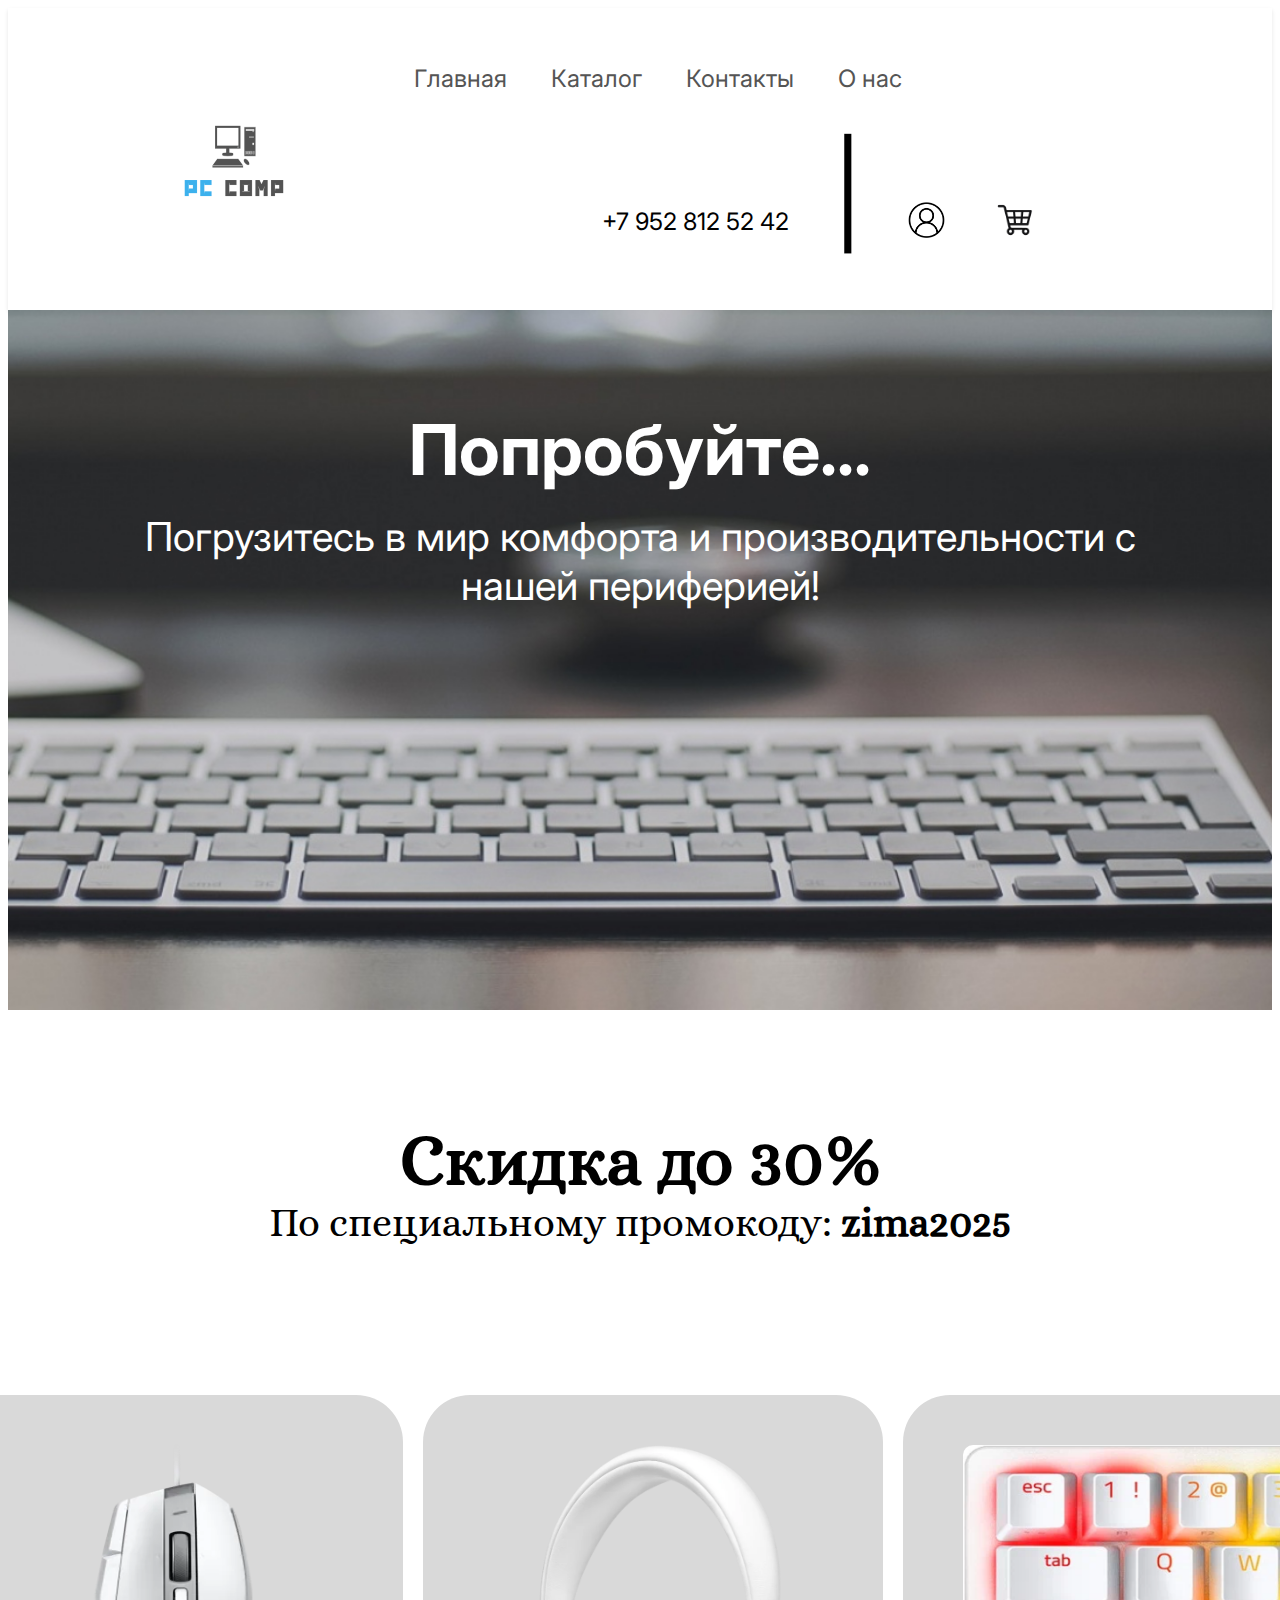
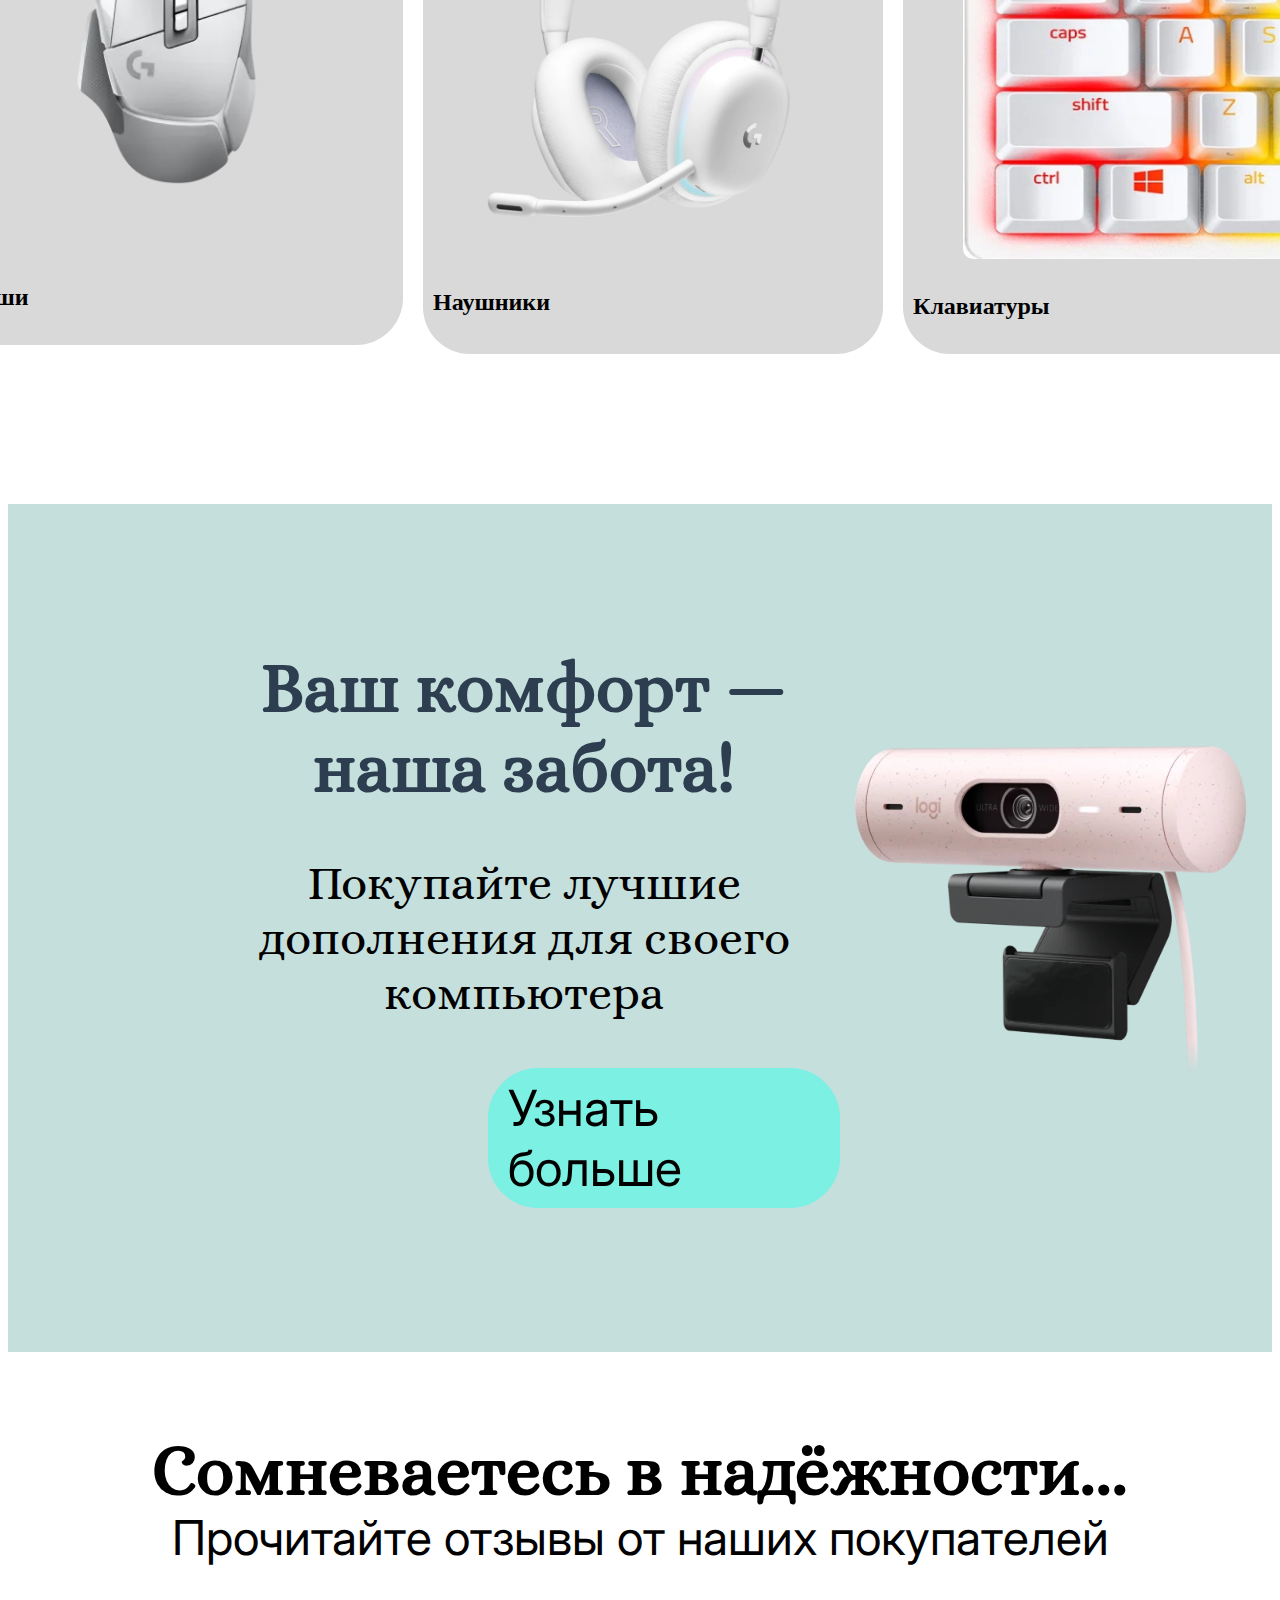
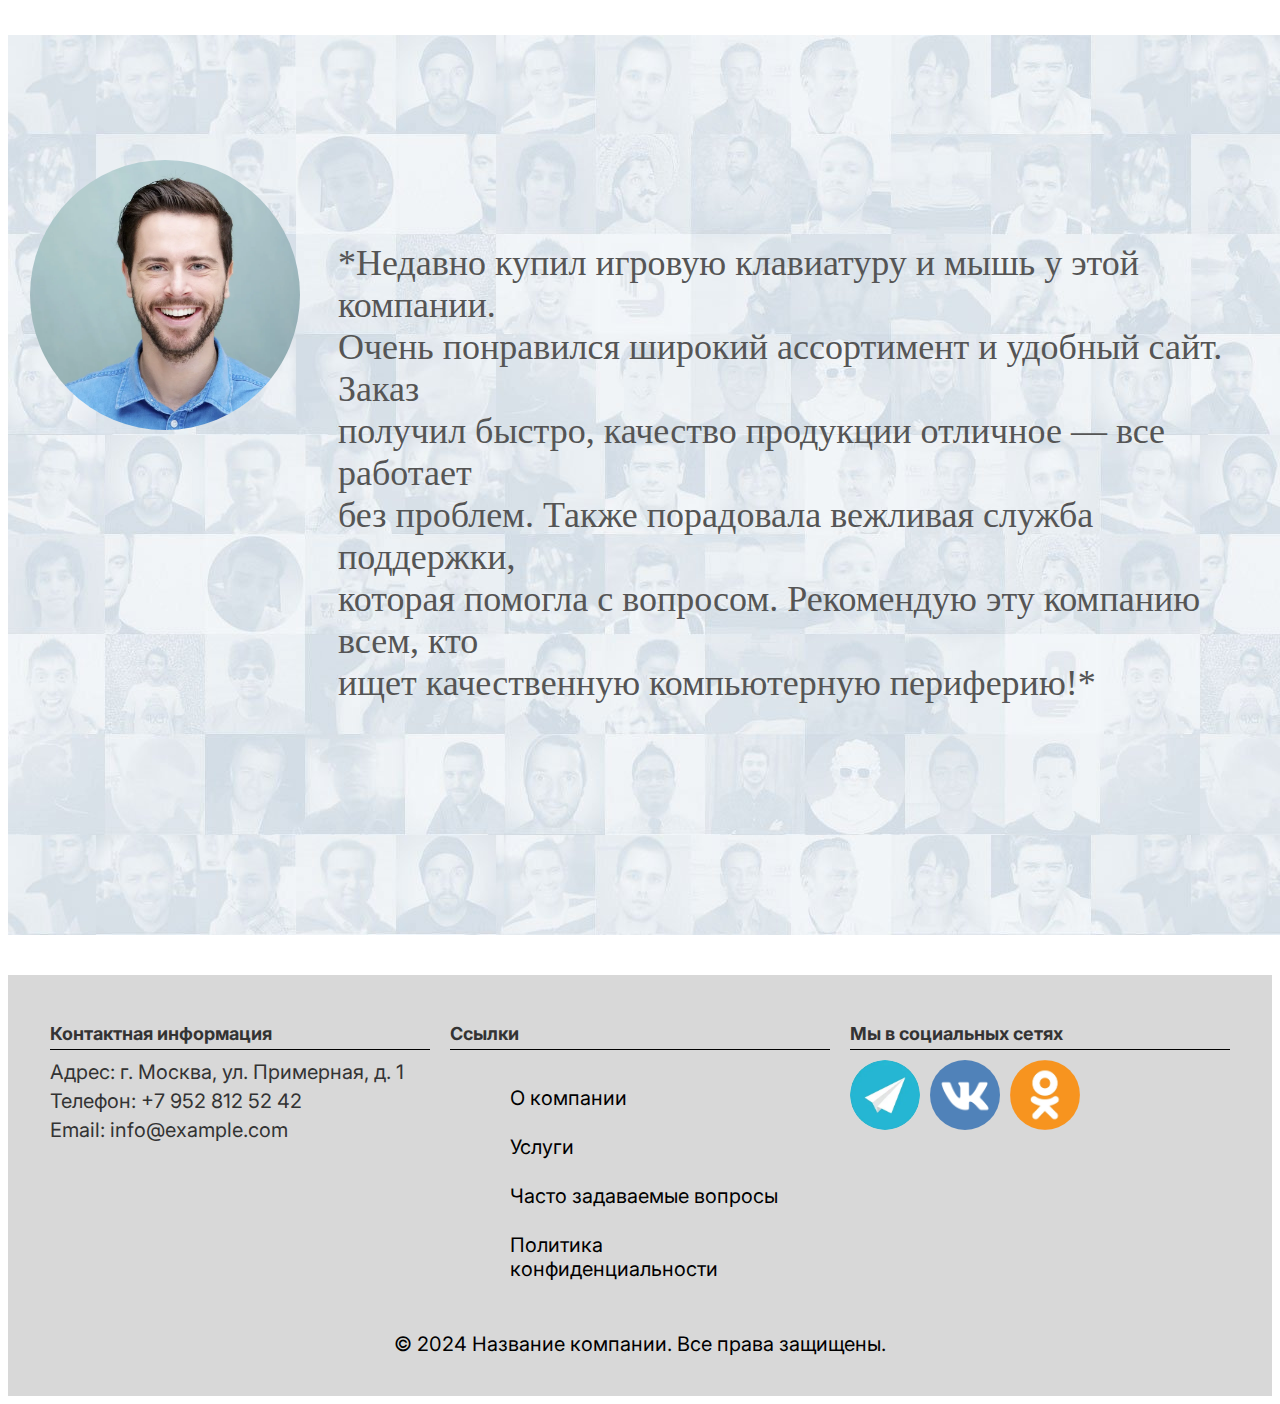
<file: index.html>
<!DOCTYPE html>
<html lang="ru">
  <link rel="stylesheet" href="style.css">
  <link rel="preconnect" href="https://fonts.googleapis.com">
<link rel="preconnect" href="https://fonts.gstatic.com" crossorigin>
<link href="https://fonts.googleapis.com/css2?family=Alice&display=swap" rel="stylesheet">
<link rel="preconnect" href="https://fonts.googleapis.com">
<link rel="preconnect" href="https://fonts.gstatic.com" crossorigin>
<link href="https://fonts.googleapis.com/css2?family=Alice&family=Inter:ital,opsz,wght@0,14..32,100..900;1,14..32,100..900&display=swap" rel="stylesheet">
<head>
    <meta charset="UTF-8">
    <meta name="viewport" content="width=device-width, initial-scale=1.0">
    <title>Главная</title>
  
</head>
<body>
    <header>
        <nav class="nav">
            <img src="figma/logo.png" alt="лого" width="200px">
            <ul class="nav__list">
                <li class="nav__item"><a class="nav__link" href="index.html">Главная</a></li>
                <li class="nav__item dropdown"><a class="nav__link" href="#">Каталог</a>
                    <ul class="dropdown__list">
                        <li class="dropdown__item"><a class="dropdown__link" href="catalog.html">Мышки</a></li>
                        <li class="dropdown__item"><a class="dropdown__link" href="#">Наушники</a></li>
                        <li class="dropdown__item"><a class="dropdown__link" href="#">Клавиатуры</a></li>
                        <li class="dropdown__item"><a class="dropdown__link" href="#">Веб-камеры</a></li>
                    </ul>
                </li>
                <li class="nav__item"><a class="nav__link" href="#">Контакты</a></li>
                <li class="nav__item"><a class="nav__link" href="#">О нас</a></li>
                <li class="nav__item number">+7 952 812 52 42</li>
                <li class="nav__item stick">|</li>
                <li class="nav__item"><img class="nav__img" src="figma/Аккаунт.png" alt="аккаунт" width="40px"></li>
                <li class="nav__item"><img class="nav__img1" src="figma/корзина2.png" alt="Корзина" width="50px"></li>
            </ul>
        </nav>
    </header>

        <main>
    <section class="hero">
        <h1>Попробуйте...</h1>
        <p class="hero__text">Погрузитесь в мир комфорта и производительности с <br> нашей периферией!</p>
    </section>

    <section class="promo-container">  
        <h1 class="promo-container__title">Скидка до 30%</h1>  
        <p class="promo-container__text">По специальному промокоду: <span class="promo-code">zima2025</span></p> 
    </section> 
    
        <section class="product-container">  

        <a href="card.html">
            <article class="product-card">  
                <img src="figma/Главная мышка.webp" alt="Мышь"  class="product-card__image1">  
                <p class="product-card__name">Мыши</p> 
            </article>  
        </a> 

            <article class="product-card">  
                <img src="figma/уши.webp" alt="Наушники"  class="product-card__image2">  
                <p class="product-card__name">Наушники</p>  
            </article>  

            <article class="product-card">  
                <img src="figma/Главная клава.png" alt="Клавиатуры" class="product-card__image3">  
                <p class="product-card__name">Клавиатуры</p>  
            </article> 

        </section>  
</section>

        <section class="comfort">
            <article class="comfort__content">
                <h1 class="comfort__title">Ваш комфорт — наша забота!</h1>
                <p class="comfort__description">
                    Покупайте лучшие дополнения для своего компьютера
                </p>
                <a href="#" class="comfort__button">Узнать больше</a>
            </article>  
            
            <div class="comfort__image">
                <img class="comfort__img1" src="figma/ФОН.png" alt="фон" width="100px">
                <img src="figma/вебка.webp" alt="Розовая веб-камера" class="comfort__img">
            </div>
        </section>


        <section class="feedback">  
    <h2 class="feedback__title">Сомневаетесь в надёжности...</h2>  
    <p class="feedback__subtitle">Прочитайте отзывы от наших покупателей</p>  
</section>  
  
<section class="reviews">
    <img class="reviews__background" src="figma/фон отзывы.jpg" alt="Фон">

    <article class="reviews__content">
            <img src="figma/Человек.webp" alt="Аватар" class="reviews__image">
            <p class="reviews__description">
                *Недавно купил игровую клавиатуру и мышь у этой компании. <br>
                 Очень понравился широкий ассортимент и удобный сайт. Заказ <br>
                 получил быстро, качество продукции отличное — все работает <br>
                 без проблем. Также порадовала вежливая служба поддержки, <br>
                 которая помогла с вопросом. Рекомендую эту компанию всем, кто <br>
                 ищет качественную компьютерную периферию!*
            </p>
    </article>
</section>
</main>

<footer class="footer">
    <section class="footer__container">
        <!-- Контактная информация -->
        <section class="footer__section footer__contacts">
            <h3 class="footer__title">Контактная информация</h3>
            <p class="footer__text">Адрес: г. Москва, ул. Примерная, д. 1</p>
            <p class="footer__text">Телефон: +7 952 812 52 42</p>
            <p class="footer__text">Email: info@example.com</p>
        </section>
        <!-- Ссылки -->
        <section class="footer__section footer__links">
            <h3 class="footer__title">Ссылки</h3>
            <ul class="footer__list">
                <li class="footer__item"><a href="#" class="footer__link">О компании</a></li> <br>
                <li class="footer__item"><a href="#" class="footer__link">Услуги</a></li> <br>
                <li class="footer__item"><a href="#" class="footer__link">Часто задаваемые вопросы</a></li> <br>
                <li class="footer__item"><a href="#" class="footer__link">Политика конфиденциальности</a></li> <br>
            </ul>
        </section>
        <!-- Социальные сети -->
        <section class="footer__section footer__social">
            <h3 class="footer__title">Мы в социальных сетях</h3>
            <div class="footer__icons">
                <a href="https://t.me/telegram" class="footer__icon">
                    <img src="figma/тг.webp" alt="Telegram">
                </a>
                <a href="https://vk.com" class="footer__icon">
                    <img src="figma/вк.png" alt="VK">
                </a>
                <a href="https://ok.ru/" class="footer__icon">
                    <img src="figma/одноклассники.webp" alt="Одноклассники">
                </a>
            </div>
        </section>
    </section>
    <!-- Копирайт -->
    <p class="footer__copyright">
        &copy; 2024 Название компании. Все права защищены.
    </p>
</footer>

       
</body>
</html>
</file>
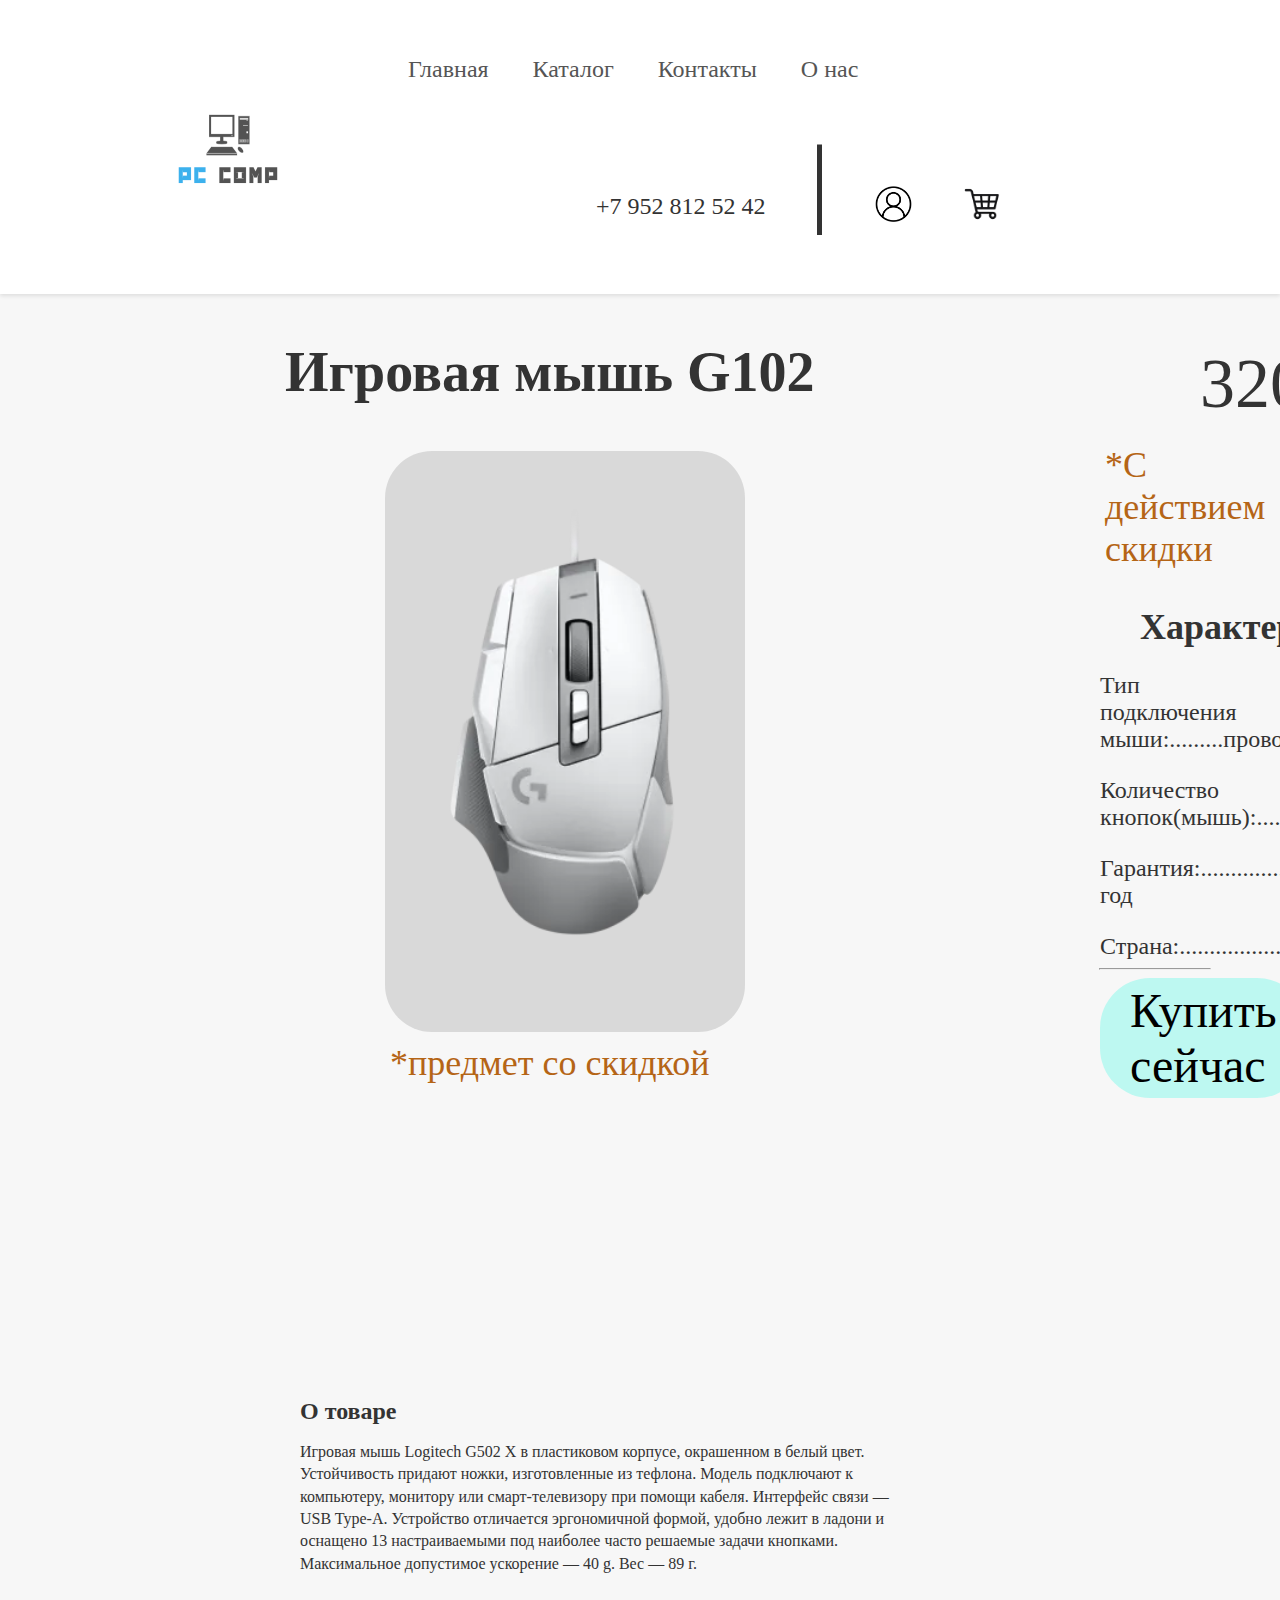
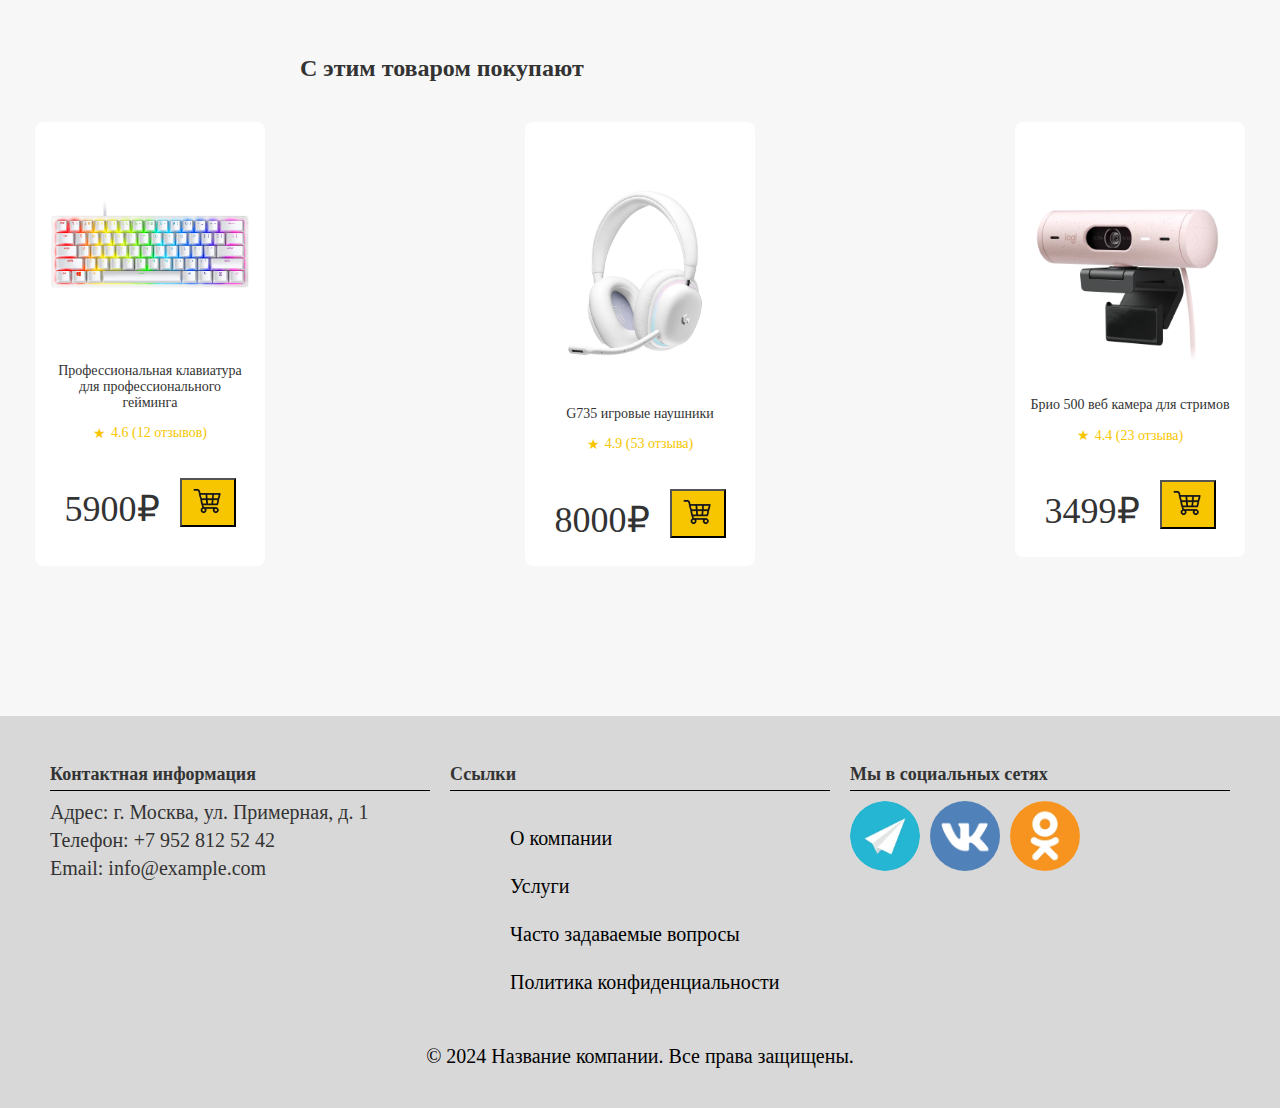
<file: card.html>
<!DOCTYPE html>
<html lang="en">
<head>
    <meta charset="UTF-8">
    <meta name="viewport" content="width=device-width, initial-scale=1.0">
    <link rel="stylesheet" href="card.css">
    <title>Document</title>
</head>
<body>
    <header>
        <nav class="nav">
            <img src="figma/logo.png" alt="лого" width="200px">
            <ul class="nav__list">
                <li class="nav__item"><a class="nav__link" href="index.html">Главная</a></li>
                <li class="nav__item dropdown"><a class="nav__link" href="#">Каталог</a>
                    <ul class="dropdown__list">
                        <li class="dropdown__item"><a class="dropdown__link" href="catalog.html">Мышки</a></li>
                        <li class="dropdown__item"><a class="dropdown__link" href="#">Наушники</a></li>
                        <li class="dropdown__item"><a class="dropdown__link" href="#">Клавиатуры</a></li>
                        <li class="dropdown__item"><a class="dropdown__link" href="#">Веб-камеры</a></li>
                    </ul>
                </li>
                <li class="nav__item"><a class="nav__link" href="#">Контакты</a></li>
                <li class="nav__item"><a class="nav__link" href="#">О нас</a></li>
                <li class="nav__item number">+7 952 812 52 42</li>
                <li class="nav__item stick">|</li>
                <li class="nav__item"><img class="nav__img" src="figma/Аккаунт.png" alt="аккаунт" width="40px"></li>
                <li class="nav__item"><img class="nav__img1" src="figma/корзина2.png" alt="Корзина" width="50px"></li>
            </ul>
        </nav>
    </header>
    <main>
        <section class="product">
            <h2 class="title">Игровая мышь G102</h2> 
            <div class="product-card">  
                <img src="figma/Главная мышка.webp" alt="Мышь"  class="product-card__image1">  
            </div>
            <p class="product-card__name">*предмет со скидкой</p> 
        </section>

        <section class="product-card__info">

              <p class="product-card__discount-price">3200₽</p>
              <p class="product-card__discount-info"> *С действием скидки</p>

            <section class="product-card__specs">
                <h2 class="product-card__specs-title">Характеристики</h2>
                <p class="product-card__specs-item">Тип подключения мыши:.........проводное</p>
                <p class="product-card__specs-item">Количество кнопок(мышь):....13шт </p>
                <p class="product-card__specs-item">Гарантия:...................1 год</p>
               <p class="product-card__specs-item">Страна:.....................Китай</p>
            </section>
            <hr class="line">
            <section class="product-card__actions">
                <a href="#" class="product-card__button">Купить сейчас</a>
                <img class="product-card__img" src="figma/корзина2.png" alt="Корзина" width="50px">
                 <i class="fa-solid fa-cart-shopping product-card__cart-icon"></i>
            </section>
        </section>

        <section class="product-description">
            <h2 class="product-description__title">О товаре</h2>
             <p class="product-description__text">Игровая мышь Logitech G502 X в пластиковом корпусе, окрашенном в белый цвет. <br>
                 Устойчивость придают ножки, изготовленные из тефлона. Модель подключают к <br>
                 компьютеру, монитору или смарт-телевизору при помощи кабеля. Интерфейс связи — <br>
                 USB Type-A. Устройство отличается эргономичной формой, удобно лежит в ладони и <br>
                 оснащено 13 настраиваемыми под наиболее часто решаемые задачи кнопками. <br>
                 Максимальное допустимое ускорение — 40 g. Вес — 89 г.</p>
        </section>

        <h2 class="page-title">С этим товаром покупают</h2>
    <section class="product-list">

        <article class="product-item">
            <img src="figma/клава.webp" alt="Клавиатура" class="product-item__image1">
            <p class="product-item__title1">Профессиональная клавиатура для профессионального гейминга</p>
            <p class="product-item__rating">
                <span class="product-item__rating-star">★</span>
                <span class="rating">4.6 (12 отзывов)</span>
            </p>
            <p class="product-item__price">5900₽<button class="product-item__images">
                <img src="figma/корзина2.png" alt="" width="40px"></button>
            </p>
        </article>

        <section class="product2">
            <article class="product-item">
            <img src="figma/наушники.jpg" alt="Игровые наушники" class="product-item__image2">
            <p class="product-item__title">G735 игровые наушники</p>
            <p class="product-item__rating">
                <span class="product-item__rating-star">★</span>
                <span class="rating">4.9 (53 отзыва)</span>
            </p>

            <p class="product-item__price">8000₽<button class="product-item__images">
                <img src="figma/корзина2.png" alt="" width="40px"></button>
            </p>
        </article>
        </section>
        
        <section class="product2">
            <article class="product-item">
            <img src="figma/вебка.webp" alt="Веб-камера" class="product-item__image3">
            <p class="product-item__title">Брио 500 веб камера для стримов</p>
            <p class="product-item__rating">
                <span class="product-item__rating-star">★</span>
                <span class="rating">4.4 (23 отзыва)</span>
            </p>

            <p class="product-item__price">3499₽<button class="product-item__images">
                <img src="figma/корзина2.png" alt="" width="40px"></button>
            </p>
            
        </article>
        </section>
    </section>
    </main>

    <footer class="footer">
        <section class="footer__container">
            <!-- Контактная информация -->
            <section class="footer__section footer__contacts">
                <h3 class="footer__title">Контактная информация</h3>
                <p class="footer__text">Адрес: г. Москва, ул. Примерная, д. 1</p>
                <p class="footer__text">Телефон: +7 952 812 52 42</p>
                <p class="footer__text">Email: info@example.com</p>
            </section>
            <!-- Ссылки -->
            <section class="footer__section footer__links">
                <h3 class="footer__title">Ссылки</h3>
                <ul class="footer__list">
                    <li class="footer__item"><a href="#" class="footer__link">О компании</a></li> <br>
                    <li class="footer__item"><a href="#" class="footer__link">Услуги</a></li> <br>
                    <li class="footer__item"><a href="#" class="footer__link">Часто задаваемые вопросы</a></li> <br>
                    <li class="footer__item"><a href="#" class="footer__link">Политика конфиденциальности</a></li> <br>
                </ul>
            </section>
            <!-- Социальные сети -->
            <section class="footer__section footer__social">
                <h3 class="footer__title">Мы в социальных сетях</h3>
                <div class="footer__icons">
                    <a href="https://t.me/telegram" class="footer__icon">
                        <img src="figma/тг.webp" alt="Telegram">
                    </a>
                    <a href="https://vk.com" class="footer__icon">
                        <img src="figma/вк.png" alt="VK">
                    </a>
                    <a href="https://ok.ru/" class="footer__icon">
                        <img src="figma/одноклассники.webp" alt="Одноклассники">
                    </a>
                </div>
            </section>
        </section>
        <!-- Копирайт -->
        <p class="footer__copyright">
            &copy; 2024 Название компании. Все права защищены.
        </p>
    </footer>
</body>
</html>
</file>
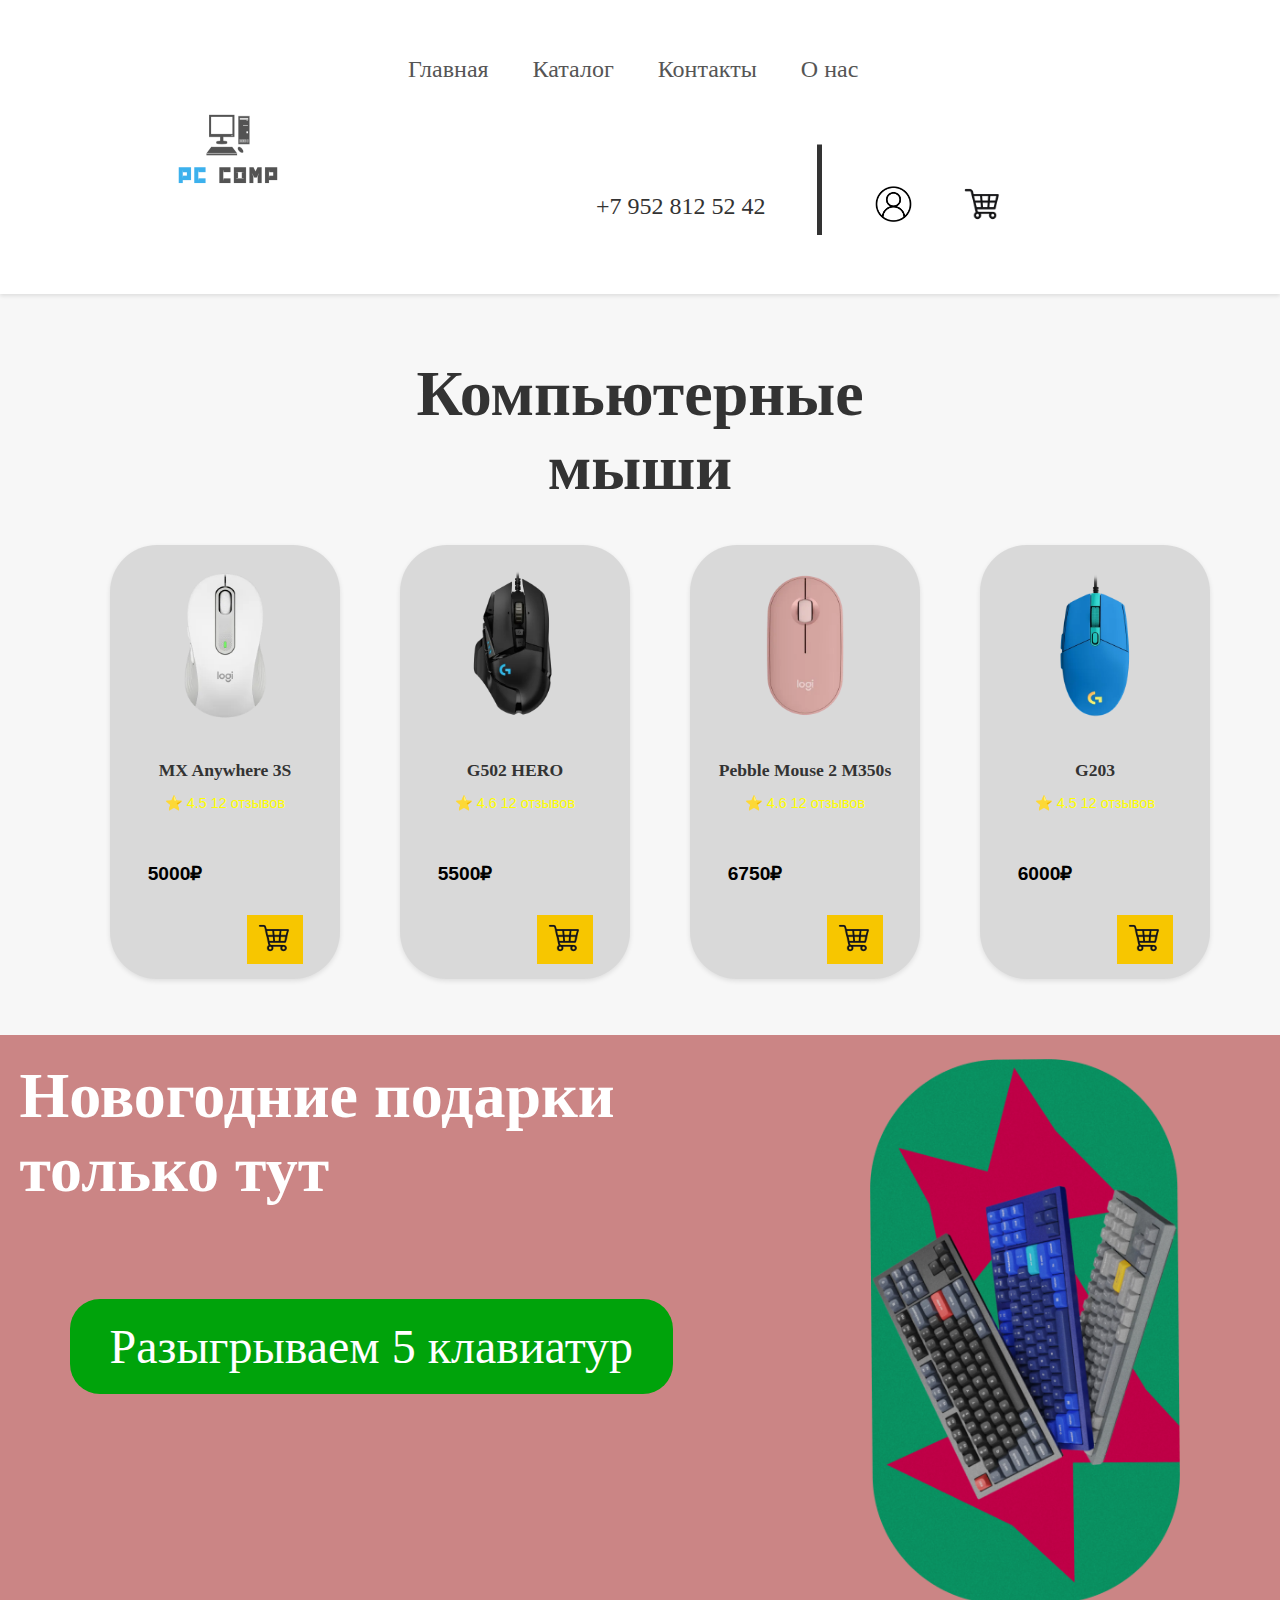
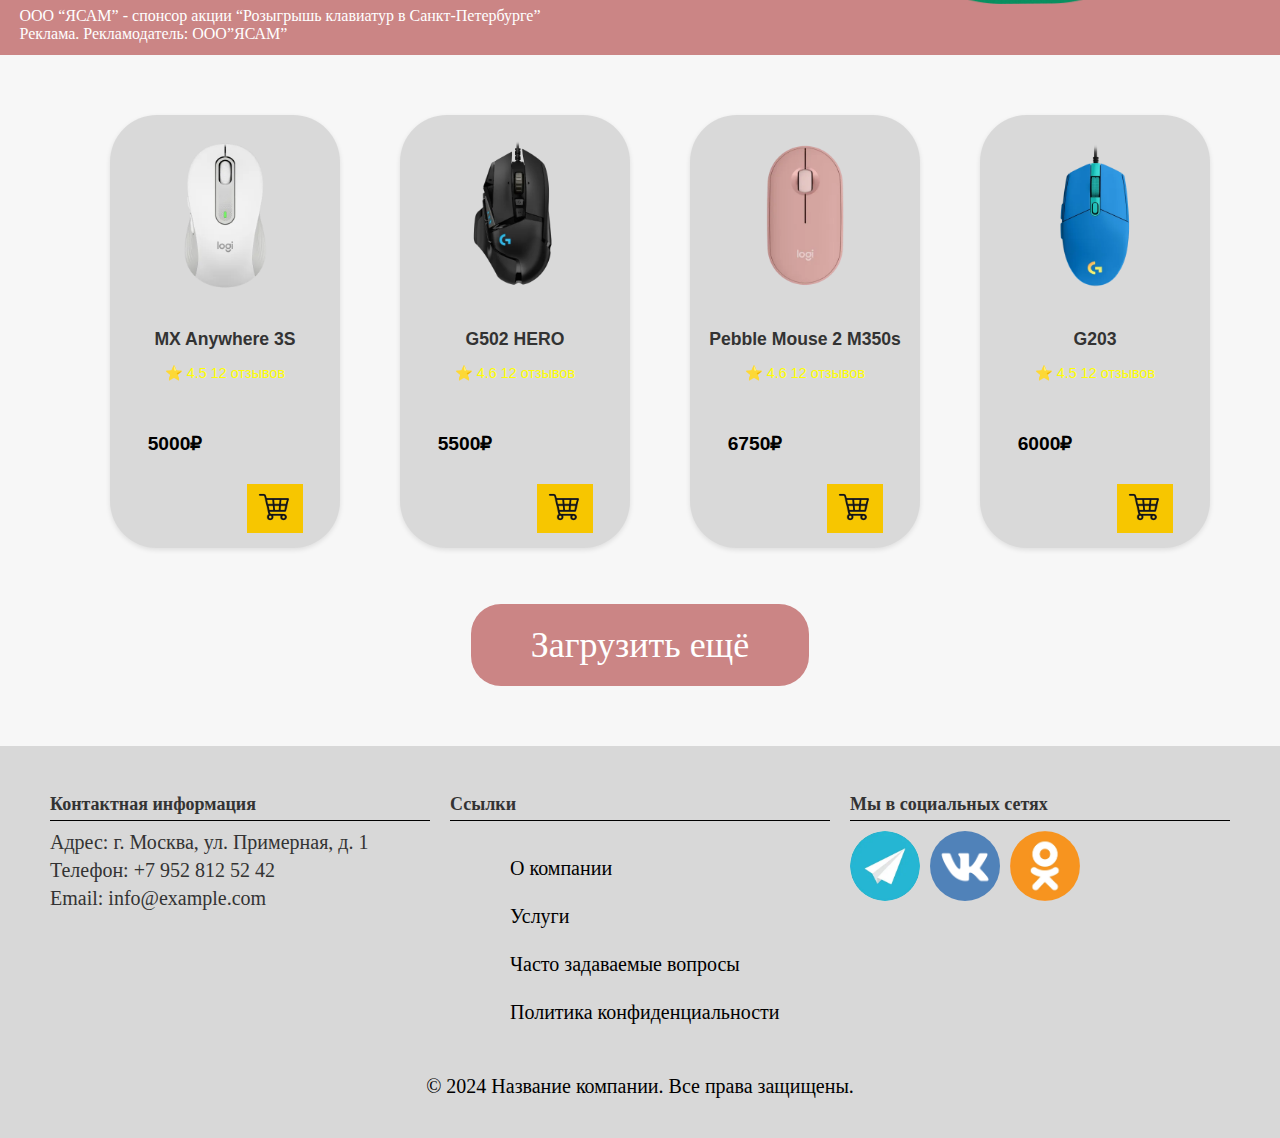
<file: catalog.html>
<!DOCTYPE html>
<html lang="en">
<head>
    <meta charset="UTF-8">
    <meta name="viewport" content="width=device-width, initial-scale=1.0"><link rel="stylesheet" href="catalog.css">
    <title>Document</title>
</head>
<body>
    <header>
        <nav class="nav">
            <img src="figma/logo.png" alt="лого" width="200px">
            <ul class="nav__list">
                <li class="nav__item"><a class="nav__link" href="index.html">Главная</a></li>
                <li class="nav__item dropdown"><a class="nav__link" href="#">Каталог</a>
                    <ul class="dropdown__list">
                        <li class="dropdown__item"><a class="dropdown__link" href="catalog.html">Мышки</a></li>
                        <li class="dropdown__item"><a class="dropdown__link" href="#">Наушники</a></li>
                        <li class="dropdown__item"><a class="dropdown__link" href="#">Клавиатуры</a></li>
                        <li class="dropdown__item"><a class="dropdown__link" href="#">Веб-камеры</a></li>
                    </ul>
                </li>
                <li class="nav__item"><a class="nav__link" href="#">Контакты</a></li>
                <li class="nav__item"><a class="nav__link" href="#">О нас</a></li>
                <li class="nav__item number">+7 952 812 52 42</li>
                <li class="nav__item stick">|</li>
                <li class="nav__item"><img class="nav__img" src="figma/Аккаунт.png" alt="аккаунт" width="40px"></li>
                <li class="nav__item"><img class="nav__img1" src="figma/корзина2.png" alt="Корзина" width="50px"></li>
            </ul>
        </nav>
    </header>

    <main>
        <section class="products">
            <h1 class="products__title">Компьютерные <br> мыши</h1>
            
            <ul class="products__list">
                <li class="product product--highlighted">
                    <img src="figma/Мышки/мышь1.webp" alt="MX Anywhere 3S" class="product__image">
                    <h2 class="product__name">MX Anywhere 3S</h2>
                    <p class="product__rating">
                        <span class="product__stars">⭐ 4.5</span>
                        <span class="product__reviews">12 отзывов</span>
                    </p>
                    <p class="product__price">5000₽</p>
                    <button class="product__button"><img class="product__img" src="figma/корзина2.png" alt="корзина" width="44px"></button>
                </li>
        
                <li class="product product--highlighted">
                    <img src="figma/Мышки/мышь2.webp" alt="G502 HERO" class="product__image">
                    <h2 class="product__name">G502 HERO</h2>
                    <p class="product__rating">
                        <span class="product__stars">⭐ 4.6</span>
                        <span class="product__reviews">12 отзывов</span>
                    </p>
                    <p class="product__price">5500₽</p>
                    <button class="product__button"><img class="product__img" src="figma/корзина2.png" alt="корзина" width="44px"></button>
                </li>
        
                <li class="product product--highlighted">
                    <img src="figma/Мышки/мышь3.webp" alt="Pebble Mouse 2 M350s" class="product__image">
                    <h2 class="product__name">Pebble Mouse 2 M350s</h2>
                    <p class="product__rating">
                        <span class="product__stars">⭐ 4.6</span>
                        <span class="product__reviews">12 отзывов</span>
                    </p>
                    <p class="product__price">6750₽</p>
                    <button class="product__button"><img class="product__img" src="figma/корзина2.png" alt="корзина" width="44px"></button>
                </li>
        
                <li class="product product--highlighted">
                    <img src="figma/Мышки/мышь4.webp" alt="G203" class="product__image">
                    <h2 class="product__name">G203</h2>
                    <p class="product__rating">
                        <span class="product__stars">⭐ 4.5</span>
                        <span class="product__reviews">12 отзывов</span>
                    </p>
                    
                    <p class="product__price">6000₽</p>
                    <button class="product__button"><img class="product__img" src="figma/корзина2.png" alt="корзина" width="44px"></button>
                </li>
            </ul>
        </section>

        <section class="gift">
            <section class="gift__content">
                <img src="figma/ФОН2.png" alt="">
                <h1 class="gift__title">Новогодние подарки <br> только тут</h1>
                <a href="#" class="gift__button">Разыгрываем 5 клавиатур</a>
                
                <p class="gift__description">
                    ООО “ЯСАМ” - cпонсор акции “Розыгрышь клавиатур в Санкт-Петербурге” <br>
                    Реклама. Рекламодатель:  ООО”ЯСАМ”
                </p>
                <img src="figma/Clava.png" alt="" class="gift__img" width="310px">
            </section>  
        </section>

        <section class="products1">
            <ul class="products__list1">
                <li class="product1 product--highlighted1">
                    <img src="figma/Мышки/мышь1.webp" alt="MX Anywhere 3S" class="product__image1">
                    <h2 class="product__name1">MX Anywhere 3S</h2>
                    <p class="product__rating1">
                        <span class="product__stars1">⭐ 4.5</span>
                        <span class="product__reviews1">12 отзывов</span>
                    </p>
                    <p class="product__price1">5000₽</p>
                    <button class="product__button1"><img class="product__img1" src="figma/корзина2.png" alt="корзина" width="44px"></button>
                </li>
        
                <li class="product1 product--highlighted1">
                    <img src="figma/Мышки/мышь2.webp" alt="G502 HERO" class="product__image1">
                    <h2 class="product__name1">G502 HERO</h2>
                    <p class="product__rating1">
                        <span class="product__stars1">⭐ 4.6</span>
                        <span class="product__reviews1">12 отзывов</span>
                    </p>
                    <p class="product__price1">5500₽</p>
                    <button class="product__button1"><img class="product__img1" src="figma/корзина2.png" alt="корзина" width="44px"></button>
                </li>
        
                <li class="product1 product--highlighted1">
                    <img src="figma/Мышки/мышь3.webp" alt="Pebble Mouse 2 M350s" class="product__image1">
                    <h2 class="product__name1">Pebble Mouse 2 M350s</h2>
                    <p class="product__rating1">
                        <span class="product__stars1">⭐ 4.6</span>
                        <span class="product__reviews1">12 отзывов</span>
                    </p>
                    <p class="product__price1">6750₽</p>
                    <button class="product__button1"><img class="product__img1" src="figma/корзина2.png" alt="корзина" width="44px"></button>
                </li>
        
                <li class="product1 product--highlighted1">
                    <img src="figma/Мышки/мышь4.webp" alt="G203" class="product__image1">
                    <h2 class="product__name1">G203</h2>
                    <p class="product__rating1">
                        <span class="product__stars1">⭐ 4.5</span>
                        <span class="product__reviews1">12 отзывов</span>
                    </p>
                    
                    <p class="product__price1">6000₽</p>
                    <button class="product__button1"><img class="product__img1" src="figma/корзина2.png" alt="корзина" width="44px"></button>
                </li>
            </ul>
        </section>

            <section class="button-container">
                <button class="button button--load">Загрузить ещё</button>
            </section>
    </main>

    <footer class="footer">
        <section class="footer__container">
            <!-- Контактная информация -->
            <section class="footer__section footer__contacts">
                <h3 class="footer__title">Контактная информация</h3>
                <p class="footer__text">Адрес: г. Москва, ул. Примерная, д. 1</p>
                <p class="footer__text">Телефон: +7 952 812 52 42</p>
                <p class="footer__text">Email: info@example.com</p>
            </section>
            <!-- Ссылки -->
            <section class="footer__section footer__links">
                <h3 class="footer__title">Ссылки</h3>
                <ul class="footer__list">
                    <li class="footer__item"><a href="#" class="footer__link">О компании</a></li> <br>
                    <li class="footer__item"><a href="#" class="footer__link">Услуги</a></li> <br>
                    <li class="footer__item"><a href="#" class="footer__link">Часто задаваемые вопросы</a></li> <br>
                    <li class="footer__item"><a href="#" class="footer__link">Политика конфиденциальности</a></li> <br>
                </ul>
            </section>
            <!-- Социальные сети -->
            <section class="footer__section footer__social">
                <h3 class="footer__title">Мы в социальных сетях</h3>
                <div class="footer__icons">
                    <a href="https://t.me/telegram" class="footer__icon">
                        <img src="figma/тг.webp" alt="Telegram">
                    </a>
                    <a href="https://vk.com" class="footer__icon">
                        <img src="figma/вк.png" alt="VK">
                    </a>
                    <a href="https://ok.ru/" class="footer__icon">
                        <img src="figma/одноклассники.webp" alt="Одноклассники">
                    </a>
                </div>
            </section>
        </section>
        <!-- Копирайт -->
        <p class="footer__copyright">
            &copy; 2024 Название компании. Все права защищены.
        </p>
    </footer>
</body>
</html>
</file>
<file: style.css>
CSS

/* Общие стили */
body {
    font-family: 'Arial', sans-serif;
    margin: 0;
    padding: 0;
    background-color: #f7f7f7;
    color: #333;
}

/* Стили для header */
header {
    display: flex;
    justify-content: center;
    align-items: center;
    padding: 20px 10%;
    background-color: #ffffff;
    box-shadow: 0 2px 4px rgba(0, 0, 0, 0.1);
    font-family: "Inter", serif;
}

header .logo {
    font-size: 24px;
    font-weight: bold;
    color: #000;
}

header nav {
    display: flex;
    gap: 20px;
}

header nav a {
    text-decoration: none;
    color: #555;
    font-size: 16px;
    transition: color 0.3s;
}

header nav a:hover {
    color: #007bff;
}

header .contact {
    font-size: 16px;
    color: #333;
}


li {
    list-style-type: none;
    display: inline-block;
    margin:20px;
}
.stick {
    font-size: 100px;
}
.number {
    font-size: 24px;
    margin-left: 208px ;
}
.nav__link{
    font-size: 24px;
}
.nav__img {
    margin-bottom: -10px;
}
.nav__img1 {
    margin-bottom: -15px;
}


.dropdown__list {
    display: none; 
    position: absolute; 
    background-color: whitesmoke; 
    list-style: none; 
    padding: 0; 
    margin: 0; 
    z-index: 1000;
}

.dropdown:hover .dropdown__list {
    display: block; 
}

.dropdown__item {
    padding: 10px; 
    border-bottom: 1px solid #ccc; 
}

.dropdown__link {
    text-decoration: none; 
    color: black; 
    display: block; 
}

@media (max-width: 320px) {
    header {
        padding: 10px 5%;
    }

    header .logo {
        font-size: 20px;
    }

    header nav {
        flex-direction: column;
        gap: 10px;
    }

    header nav a {
        font-size: 14px;
    }

    header .contact {
        font-size: 14px;
    }

    li {
        margin: 10px;
    }

    .stick {
        font-size: 80px;
    }

    .number {
        font-size: 20px;
        margin-left: 50px;
    }

    .nav__link {
        font-size: 20px;
    }

    .nav__img {
        margin-bottom: -5px;
    }

    .nav__img1 {
        margin-bottom: -8px;
    }

    .dropdown__list {
        width: 100%; /* Ширина списка под меню */
    }

    .dropdown__item {
        padding: 8px;
    }

    .dropdown__link {
        font-size: 14px;
    }
}
/* Стили для hero-секции */
.hero {
    text-align: center;
    padding: 50px 10%;
    background-color: #ffffff;
    background-image: url(figma/задник2.png);
    background-size: cover;
    background-position: 50% 50%;
    height: 600px;
    font-family: "Inter", serif;
}

.hero h1 {
    font-size: 70px;
    font-weight: bold;
    margin-bottom: 20px;
    color: #ffffff;
}

.hero__text {
    font-size: 40px;
    color: #ffffff;
   margin-top: 10px;
}



.promo-container {  
    margin: 150px;   
    text-align: center;
}  

.promo-container__title {  
    font-size: 70px;  
    color: black;  
    margin:-40px ; 
    font-family: "Alice", serif; 
}  

.promo-container__text {  
    font-size: 40px;  
    color: black;  
    font-family: "Alice", serif;
}  

.promo-code {  
    font-weight: bold;  
    color: black;  
    font-size: 40px;  
}  

.product-container {  
    display: flex;  
    justify-content: center;  
    gap: 20px;  
    margin-top: 20px;  
}  

.product-card {  
    width: 440px;  
    padding: 10px;  
    background-color: #D9D9D9;  
    border-radius: 47px;   
    transition: transform 0.3s ease;  
}  

.product-card__image1 {  
    width: 520px;  
    border-radius: 10px;
    margin-left: -40px;   
}  
.product-card__image2 {  
    width: 800px;  
    border-radius: 10px; 
    margin-left:-170px; 
} 
.product-card__image3 {  
    width: 364px;  
    border-radius: 10px; 
    margin-left: 50px; 
    margin-top: 40px;
} 


.product-card__name {  
    margin-top: 30px;
    font-size: 24px;  
    font-weight: bold;  
    color: black;  
    display: inline-block;
}  

.product-card:hover {  
    transform: translateY(-5px);  
    box-shadow: 0 6px 8px rgba(0, 0, 0, 0.15);  
} 

@media (max-width: 320px) {
    .hero {
        padding: 30px 5%;
        height: 400px; 
    }

    .hero h1 {
        font-size: 40px; 
    }

    .hero__text {
        font-size: 24px; 
    }

    .promo-container {
        margin: 20px;
    }

    .promo-container__title {
        font-size: 40px; 
        margin: -20px; 
    }

    .promo-container__text {
        font-size: 24px; 
    }

    .promo-code {
        font-size: 24px; 
    }

    .product-container {
        flex-direction: column; 
        margin-top: 10px; 
        gap: 10px; 
    }

    .product-card {
        width: 100%;
        padding: 5px; 
        margin: 0 10px; 
    }

    .product-card__image1,
    .product-card__image2,
    .product-card__image3 {
        width: 100%; 
        margin-left: 0; 
        margin-top: 10px; 
    }

    .product-card__name {
        font-size: 18px; 
        margin-top: 10px; 
        font-family: "Inter", serif;
    }
}


.comfort {
    display: flex; 
    margin: auto; 
    justify-content: center;
    align-items: center;
    max-width: 1920px;
    margin-top: 150px;
    background-color: #C5DFDC;
}

.comfort__content {
    max-width: 50%;
    text-align: left;
    margin-left: 200px;
    margin-top: 200px;
}

.comfort__title {
    font-size: 70px;
    color: #2c3e50;
    margin-bottom: 20px;
    margin-top: -200px;
    text-align: center;
    font-family: "Alice", serif;

}

.comfort__description {
    font-size: 48px;
    color: black;
    text-align: center;
    font-family: "Alice", serif;
}

.comfort__button {
    display: inline-block;
    padding: 10px 20px;
    background-color: #7BF0E3;
    color: black;
    font-size: 50px;
    text-decoration: none;
    border-radius: 50px;
    transition: background-color 0.3s;
    margin-left: 280px;
    font-family: "Inter", serif;
}

.comfort__image {
    max-width: 45%;
    text-align: center;
}

.comfort__img {
    width: 100%;
    max-width: 500px;
    margin-right: 200px;
    margin-bottom: 270px;
}
.comfort__img1 {
    background-image: url(figma/ФОН.png);
    background-size: cover;
    background-position: 50% 50%;
    height: 200px;
}

@media (max-width: 320px) {
    .comfort {
        flex-direction: column; 
        margin-top: 50px;
        padding: 20px; 
    }

    .comfort__content {
        max-width: 100%; 
        margin-left: 0; 
        margin-top: 20px; 
        text-align: center; 
    }

    .comfort__title {
        font-size: 40px;
        margin-top: 0; 
    }

    .comfort__description {
        font-size: 24px;
    }

    .comfort__button {
        padding: 8px 15px;
        font-size: 24px; 
        margin-left: 0; 
        margin-top: 10px; 
    }

    .comfort__image {
        max-width: 100%; 
        margin: 0; 
    }

    .comfort__img {
        width: 100%; 
        max-width: 300px; 
        margin-right: 0;
        margin-bottom: 20px;
    }

    .comfort__img1 {
        height: 150px; 
    }
}


.feedback { 
    text-align: center; 
    padding: 20px 10px; 
} 
 
.feedback__title { 
    font-size: 70px;  
    color: black;
    font-family: "Alice", serif; 
} 
 
.feedback__subtitle { 
    font-size: 48px; 
    color: black; 
    margin-top: -60px; 
    font-family: "Inter", serif;
} 

.reviews__background{
    display: block;
    margin: auto;
    max-width: 1920px;
}
.reviews__content {
    position: relative;
    display: flex;
    align-items: center;
    justify-content: center;
    padding: 20px;
    background: rgba(255, 255, 255, 0.8);
    border-radius: 10px;
}

.reviews__image {
    position: absolute;
    width: 270px;
    border-radius: 50%;
    margin-bottom: 1320px;
    margin-right: 950px;
    
    
}

.reviews__description {
    position: absolute;
    font-size: 36px;
    color: #555;
    margin-bottom: 1000px;
    margin-left: 330px;

}
@media (max-width: 320px) {
    .comfort {
         flex-direction: column; 
       padding: 10px; 
        margin-top: 20px;  
    }
    .comfort__content {
        max-width: 100%;  
        margin-left: 0;  
        margin-top: 0;  
       text-align: center;
    }

    .comfort__title {
        font-size: 28px; 
        margin-bottom: 5px; 
    }

    .comfort__description {
        font-size: 16px;  
    }

    .comfort__button {
       font-size: 16px;  
        padding: 8px 10px; 
        margin-left: 0; 

    }

    .comfort__image {
      max-width: 90%;
       margin: 10px auto;
     }

     .comfort__img {
       max-width: 200px; 
       margin: 0 auto; 
     }

     .comfort__img1 {
         height: 60px;
    }


    .feedback {
         padding: 10px 5%; 
    }

    .feedback__title {
        font-size: 28px;  
     }
    .feedback__subtitle {
        font-size: 18px; 
        margin-top: -10px; 
     }

    .reviews__content {
      padding: 10px; 
       flex-direction: column; 
    }
    .reviews__image {
      position: relative;
       width: 80px; 
      margin-bottom: 10px; 
        margin-right: auto;
      margin-left: auto;
   }
    .reviews__description {
      position: relative;
     font-size: 16px; 
        margin-bottom: 0;
      margin-left: auto;
     margin-top: 10px;
        text-align: center;
    }
}

.footer {
    background-color: #D8D8D8;
    color: #333;
    padding: 20px 10px;
    font-family: "Inter", serif;
}

.footer__container {
    display: flex;
    justify-content: space-between;
    max-width: 1200px;
    margin: 0 auto;
    flex-wrap: wrap;
}

/* Общие блоки footer */
.footer__section {
    flex: 1;
    margin: 10px;
    min-width: 250px;
}

.footer__title {
    font-size: 18px;
    margin-bottom: 10px;
    border-bottom: 1px solid black;
    padding-bottom: 5px;
}

.footer__text {
    font-size: 20px;
    margin: 5px 0;
}

.footer__link {
    font-size: 20px;
    text-decoration: none;
    color: #000000;
}

.footer__link:hover {
    text-decoration: underline;
}

/* Список ссылок */

.footer__item {
    margin-bottom: 5px;
}

/* Социальные сети */
.footer__icons {
    display: flex;
    gap: 10px;
}

.footer__icon img {
    width: 70px;
    transition: transform 0.3s ease;
    border-radius: 50%;
}

.footer__icon img:hover {
    transform: scale(1.1);
}
/* Копирайт */
.footer__copyright {
    text-align: center;
    margin-top: 20px;
    font-size: 20px;
    color: #000000;
}
</file>
<file: card.css>
/* Общие стили */
body {
    font-family: 'Arial', sans-serif;
    margin: 0;
    padding: 0;
    background-color: #f7f7f7;
    color: #333;
}

/* Стили для header */
header {
    display: flex;
    justify-content: center;
    align-items: center;
    padding: 20px 10%;
    background-color: #ffffff;
    box-shadow: 0 2px 4px rgba(0, 0, 0, 0.1);
    font-family: "Inter", serif;
}

header .logo {
    font-size: 24px;
    font-weight: bold;
    color: #000;
}

header nav {
    display: flex;
    gap: 20px;
}

header nav a {
    text-decoration: none;
    color: #555;
    font-size: 16px;
    transition: color 0.3s;
}

header nav a:hover {
    color: #007bff;
}

header .contact {
    font-size: 16px;
    color: #333;
}


li {
    list-style-type: none;
    display: inline-block;
    margin:20px;
}
.stick {
    font-size: 100px;
}
.number {
    font-size: 24px;
    margin-left: 208px ;
}
.nav__link{
    font-size: 24px;
}
.nav__img {
    margin-bottom: -10px;
}
.nav__img1 {
    margin-bottom: -15px;
}


.dropdown__list {
    display: none; 
    position: absolute; 
    background-color: whitesmoke; /* Цвет фона выпадающего меню */
    list-style: none; 
    padding: 0; 
    margin: 0; 
    z-index: 1000;
}

.dropdown:hover .dropdown__list {
    display: block; /* Показывает выпадающее меню при наведении */
}

.dropdown__item {
    padding: 10px; 
    border-bottom: 1px solid #ccc; /* Разделитель между пунктами */
}

.dropdown__link {
    text-decoration: none; 
    color: black; /* Цвет текста */
    display: block; 
}

@media (max-width: 320px) {
    header {
        padding: 10px 5%;
    }
  
    header .logo {
        font-size: 20px;
    }
  
    header nav {
        flex-direction: column;
        gap: 10px;
    }
  
    header nav a {
        font-size: 14px;
    }
  
    header .contact {
        font-size: 14px;
    }
  
    li {
        margin: 10px;
    }
  
    .stick {
        font-size: 80px;
    }
  
    .number {
        font-size: 20px;
        margin-left: 50px;
    }
  
    .nav__link {
        font-size: 20px;
    }
  
    .nav__img {
        margin-bottom: -5px;
    }
  
    .nav__img1 {
        margin-bottom: -8px;
    }
  
    .dropdown__list {
        width: 100%; /* Ширина списка под меню */
    }
  
    .dropdown__item {
        padding: 8px;
    }
  
    .dropdown__link {
        font-size: 14px;
    }
  }

.product{
    margin-left: 285px;
}
.title{
    font-size: 56px;
    font-family: "Inter", serif;
}
.product-card {  
    width: 340px;  
    padding: 10px;  
    background-color: #D9D9D9;  
    border-radius: 47px;   
    transition: transform 0.3s ease; 
    margin-left: 100px; 
} 
.product-card__name{
    margin-top: 10px;
    font-size: 36px;
    color: #B56516 ;
    margin-left: 105px; 
    font-family: "Inter", serif;
}
.product-card__image1 {  
    width: 650px;  
    border-radius: 10px;
    margin-left: -150px;   
}  
.product-card__info{
    flex: 1;
   margin-left: 1100px;
   margin-top: -812px;
}

.product-card__title {
    font-size: 28px;
    margin-bottom: 10px;
}

.product-card__price{
   display: flex;
    align-items: baseline;
    margin-bottom: 15px;
}

.product-card__price span {
    font-size: 32px;
    font-weight: bold;
  margin-right: 5px;
}

.product-card__discount-price{
    font-size: 70px;
    margin-left: 100px;
    font-family: "Inter", serif;
}

.product-card__discount-info{
   font-size: 36px;
   color: #B56516;
   margin-left: 5px;
   margin-top: -50px;
   font-family: "Inter", serif;
}


.product-card__specs-title{
     font-size: 36px;
      margin-bottom: 10px;
      margin-left: 40px;
      font-family: "Inter", serif;
}
.product-card__specs-item {
     font-size: 24px;
   margin-bottom: 5px;
   font-family: "Inter", serif;
}
.product-card__specs-item span{
    font-weight: bold;
   margin-left: 5px;
}

.product-card__actions{
  display: flex;
     align-items: center;
}

.product-card__button {
    display: inline-block;
    background-color: #BDF8F1;
    color: black;
    padding: 5px 30px;
    border-radius: 50px;
    text-decoration: none;
    font-size: 48px;
    transition: background-color 0.3s ease;
    font-family: "Inter", serif;
}
.product-card__img{
    margin-bottom: -10px;
    margin-left: 35px;
}

.line{
    width: 61%;
    margin-left: -1px;
}
.product-card__button:hover {
    background-color: #BDF8F1;
}
.product-card__cart-icon{
 font-size: 24px;
  color: #000;
  margin-left: 10px;
    cursor: pointer;
   transition: color 0.3s ease;
}
.product-card__cart-icon:hover {
   color: #007bff;
}


/* Media query for small screens */
@media (max-width: 320px) {
    .product {
        margin-left: 0; 
        text-align: center; 
    }

    .title {
        font-size: 24px; 
    }

    .product-card {
        width: 90%; 
        margin-left: auto; 
        margin-right: auto; 
        margin-top: 15px; 
    }

    .product-card__name {
        font-size: 24px; 
        margin-left: 0; 
    }

    .product-card__image1 {
        width: 100%; 
        margin-left: 0; 
    }

    .product-card__info {
        margin-left: 0; 
        margin-top: 10px; 
    }

    .product-card__title {
        font-size: 20px; 
    }

    .product-card__price {
        flex-direction: column;
        align-items: center; 
        margin-bottom: 10px; 
    }

    .product-card__price span {
        font-size: 24px; 
    }

    .product-card__discount-price {
        font-size: 30px; 
        margin-left: 0;
    }

    .product-card__discount-info {
        font-size: 18px; 
        margin-left: 0; 
        margin-top: 10px; 
    }

    .product-card__specs-title {
        font-size: 20px; 
        margin-left: 0;
    }

    .product-card__specs-item {
        font-size: 18px; 
    }

    .product-card__actions {
        flex-direction: column; 
        align-items: center;
    }

    .product-card__button {
        font-size: 20px; 
        padding: 5px 10px;
    }

    .product-card__img {
        margin-left: 0; 
    }

    .line {
        width: 90%; 
        margin-left: 0;
    }

    .product-card__cart-icon {
        font-size: 20px; 
    }
}


.product-description{
    margin-top: 300px;
    margin-left: 300px;
}


.product-description__title {
    font-size: 24px;
    margin-bottom: 10px;
    font-family: "Inter", serif;
  }
  
  .product-description__text {
      line-height: 1.4;
       font-size: 16px;
      color: #333;
      margin-bottom: 20px;
      font-family: "Inter", serif;
  }


  .page-title {
    font-size: 24px;
    margin-left: 300px;
    margin-top: 80px;
    font-family: "Inter", serif;
}

.product-list {
    display: flex;
    justify-content: center;
    gap: 20px;
    padding: 20px;
    font-family: "Inter", serif;
}

.product-item {
    background-color: #fff;
    border-radius: 8px;
    padding: 15px;
    text-align: center;
    max-width: 200px;
}

.product-item:hover {  
    transform: translateY(-5px);  
    box-shadow: 0 6px 8px rgba(0, 0, 0, 0.15);  
} 

.product2{
    margin-left: 240px;
}

.product-item__image {
    max-width: 100%;
    height: auto;
    margin-bottom: 10px;
}
.product-item__image1{
    max-width: 100%;
    height: auto;
    margin-bottom: 10px;
    margin-top: 60px;
}
.product-item__image2{
    max-width: 100%;
    height: auto;
    margin-bottom: 10px;
    margin-top: 35px;
}
.product-item__image3{
    max-width: 100%;
    height: auto;
    margin-bottom: 10px;
    margin-top: 55px;
}
.product-item__title {
    font-size: 14px;
    margin-bottom: 10px;
    margin-top: 20px;
}
.product-item__title1 {
    font-size: 14px;
    margin-bottom: 10px;
    margin-top: 60px;
}
.product-item__rating {
    display: flex;
    align-items: center;
    justify-content: center;
    font-size: 14px;
    margin-bottom: 10px;
}

.product-item__rating-star {
    color: #F7C600;
    margin-right: 5px;
}
.rating{
    color: #F7C600;
}
.product-item__images{
    background-color: #F7C600;
    margin-left: 20px;
}
.product-item__price {
    font-weight: light;
    font-size: 36px;
    margin-bottom: 10px;
}

@media (max-width: 320px) {
    .product-description {
        margin-top: 20px; 
        margin-left: 0; 
        text-align: center;
    }

    .product-description__title {
        font-size: 20px; 
        margin-bottom: 5px;
    }
   
    .product-description__text {
        line-height: 1.4; 
        font-size: 14px; 
        color: #333; 
        margin-bottom: 10px; 
    }

    .page-title {
        font-size: 20px; 
        margin-left: 0; 
        margin-top: 20px; 
        text-align: center; 
    }

    .product-list {
        flex-direction: column; 
        align-items: center; 
    }

    .product-item {
        max-width: 100%; 
        margin-bottom: 20px; 
    }
    .product2 {
        margin-left: 0; 
        margin-top: 20px; 
        text-align: center; 
    }
    .product-item__image {
        margin-top: 10px; 
        max-width: 90%; 
    }
    .product-item__title {
        font-size: 12px; 
        margin-bottom: 5px; 
        margin-top: 10px; 
    }

    .product-item__rating {
        font-size: 12px; 
    }

    .product-item__price {
        font-weight: light; 
        font-size: 24px;
        margin-bottom: 5px; 
    }

    .product-item__images {
        margin-left: 0; 
        padding: 10px; 
    }
}


.footer {
    background-color: #D8D8D8;
    color: #333;
    padding: 20px 10px;
    margin-top: 130px;
    font-family: "Inter", serif;
}

.footer__container {
    display: flex;
    justify-content: space-between;
    max-width: 1200px;
    margin: 0 auto;
    flex-wrap: wrap;
}

/* Общие блоки footer */
.footer__section {
    flex: 1;
    margin: 10px;
    min-width: 250px;
}

.footer__title {
    font-size: 18px;
    margin-bottom: 10px;
    border-bottom: 1px solid black;
    padding-bottom: 5px;
}

.footer__text {
    font-size: 20px;
    margin: 5px 0;
}

.footer__link {
    font-size: 20px;
    text-decoration: none;
    color: #000000;
}

.footer__link:hover {
    text-decoration: underline;
}

/* Список ссылок */

.footer__item {
    margin-bottom: 5px;
}

/* Социальные сети */
.footer__icons {
    display: flex;
    gap: 10px;
}

.footer__icon img {
    width: 70px;
    transition: transform 0.3s ease;
    border-radius: 50%;
}

.footer__icon img:hover {
    transform: scale(1.1);
}
/* Копирайт */
.footer__copyright {
    text-align: center;
    margin-top: 20px;
    font-size: 20px;
    color: #000000;
}
</file>
<file: catalog.css>
body {
    font-family: 'Arial', sans-serif;
    margin: 0;
    padding: 0;
    background-color: #f7f7f7;
    color: #333;
}

/* Стили для header */
header {
    display: flex;
    justify-content: center;
    align-items: center;
    padding: 20px 10%;
    background-color: #ffffff;
    box-shadow: 0 2px 4px rgba(0, 0, 0, 0.1);
    font-family: "Inter", serif;
}

header .logo {
    font-size: 24px;
    font-weight: bold;
    color: #000;
}

header nav {
    display: flex;
    gap: 20px;
}

header nav a {
    text-decoration: none;
    color: #555;
    font-size: 16px;
    transition: color 0.3s;
}

header nav a:hover {
    color: #007bff;
}

header .contact {
    font-size: 16px;
    color: #333;
}


li {
    list-style-type: none;
    display: inline-block;
    margin:20px;
}
.stick {
    font-size: 100px;
}
.number {
    font-size: 24px;
    margin-left: 208px ;
}
.nav__link{
    font-size: 24px;
}
.nav__img {
    margin-bottom: -10px;
}
.nav__img1 {
    margin-bottom: -15px;
}


.dropdown__list {
    display: none; 
    position: absolute; 
    background-color: whitesmoke; 
    list-style: none; 
    padding: 0; 
    margin: 0; 
    z-index: 1000;
}

.dropdown:hover .dropdown__list {
    display: block; 
}

.dropdown__item {
    padding: 10px; 
    border-bottom: 1px solid #ccc; 
}

.dropdown__link {
    text-decoration: none; 
    color: black; 
    display: block; 
}

@media (max-width: 320px) {
  header {
      padding: 10px 5%;
  }

  header .logo {
      font-size: 20px;
  }

  header nav {
      flex-direction: column;
      gap: 10px;
  }

  header nav a {
      font-size: 14px;
  }

  header .contact {
      font-size: 14px;
  }

  li {
      margin: 10px;
  }

  .stick {
      font-size: 80px;
  }

  .number {
      font-size: 20px;
      margin-left: 50px;
  }

  .nav__link {
      font-size: 20px;
  }

  .nav__img {
      margin-bottom: -5px;
  }

  .nav__img1 {
      margin-bottom: -8px;
  }

  .dropdown__list {
      width: 100%; 
  }

  .dropdown__item {
      padding: 8px;
  }

  .dropdown__link {
      font-size: 14px;
  }
}

.products {
    padding: 20px;
    text-align: center;
  }
  
  .products__title {
    font-size: 2rem;
    margin-bottom: 20px;
    color: #333;
    font-size: 64px;
    font-family: "Alice", serif;
  }
  
  .products__list {
    display: flex;
    flex-wrap: wrap;
    justify-content: center;
    gap: 20px;
  }
  
  .product {
    background: #D9D9D9;
    border-radius: 10px;
    box-shadow: 0 2px 5px rgba(0, 0, 0, 0.1);
    padding: 15px;
    width: 200px;
    text-align: center;
    transition: transform 0.3s ease;
  }
  
  .product--highlighted {
    border-radius: 47px;
  }
  
  .product:hover {
    transform: translateY(-5px);
  }
  
  .product__image {
    width: 100%;
    height: auto;
    margin-bottom: 10px;
  }
  
  .product__name {
    font-size: 1.1rem;
    color: #333;
    font-family: "Inter", serif;
  }
  
  .product__rating {
    font-size: 0.9rem;
    margin: 10px 0;
  }
  
  .product__stars {
    color: yellow;
  }
  
  .product__reviews {
    color: yellow;
  }
  
  .product__price {
    font-size: 1.2rem;
    font-weight: bold;
    color: black;
    margin-right: 100px;
    margin-top: 50px;
  }
  
  .product__button {
    margin-top: 10px;
    background: #F7C600;
    border: none;
    margin-left:  100px;
  }


  .gift{
    display: flex; 
    margin: auto; 
    justify-content: center;
    align-items: center;
    position: relative;
    max-width: 1400px;
  }
  .gift__title{
    font-size: 64px;
    margin-top: -600px;
    margin-left: 50px;
    color: white;
    font-family: "Inter", serif;
  }
  .gift__button{
    position: absolute;
    font-size: 48px;
    margin-top: 50px;
    margin-left: 100px;
    background-color: #00A30B;
    text-decoration: none;
    color: white;
    border-radius: 30px;
    padding: 20px 40px;
    font-family: "Inter", serif;
  }
  .gift__description{
    margin-top: 400px;
    font-size: 16px;
    margin-left: 50px;
    color: white;
    font-family: "Inter", serif;
  }
  .gift__img{
    position: absolute;
    margin-left: 900px;
    margin-top:-600px;
  }

  @media (max-width: 320px) {
    .gift {
        flex-direction: column; 
        max-width: 100%;
        padding: 10px; 
    }
  
    .gift__title {
        font-size: 24px; 
        margin-top: -200px; 
        margin-left: 0; 
        text-align: center; 
    }
  
    .gift__button {
        position: relative; 
        font-size: 24px; 
        margin-top: 20px; 
        margin-left: 0; 
        background-color: #00A30B; 
        text-decoration: none; 
        color: white; 
        border-radius: 20px; 
        padding: 10px 20px; 
    }
  
    .gift__description {
        margin-top: 20px; 
        font-size: 14px; 
        margin-left: 0; 
        text-align: center;
    }
  
    .gift__img {
        margin-left: 0; 
        margin-top: -300px; 
        width: 100%; 
        height: auto;
    }
}


.products1 {
  padding: 20px;
  text-align: center;
}

.products__list1 {
  display: flex;
  flex-wrap: wrap;
  justify-content: center;
  gap: 20px;
}

.product1 {
  background: #D9D9D9;
  border-radius: 10px;
  box-shadow: 0 2px 5px rgba(0, 0, 0, 0.1);
  padding: 15px;
  width: 200px;
  text-align: center;
  transition: transform 0.3s ease;
}

.product--highlighted1 {
  border-radius: 47px;
}

.product1:hover {
  transform: translateY(-5px);
}

.product__image1 {
  width: 100%;
  height: auto;
  margin-bottom: 10px;
}

.product__name1 {
  font-size: 1.1rem;
  color: #333;
}

.product__rating1 {
  font-size: 0.9rem;
  margin: 10px 0;
}

.product__stars1 {
  color: yellow;
}

.product__reviews1 {
  color: yellow;
}

.product__price1 {
  font-size: 1.2rem;
  font-weight: bold;
  color: black;
  margin-right: 100px;
  margin-top: 50px;
}

.product__button1 {
  margin-top: 10px;
  background: #F7C600;
  border: none;
  margin-left:  100px;
}


.button-container {
  display: flex;
  justify-content: center;
  align-items: center;
  margin-bottom: 60px;
}

/* Button styles */
.button {
  background-color: #CB8585; 
  border: none;
  color: white;
  padding: 20px 60px;
  text-align: center;
  text-decoration: none;
  display: inline-block;
  font-size: 36px;
  border-radius: 30px;
  cursor: pointer;
  transition: background-color 0.3s ease; 
  font-family: "Inter", serif;
}

.button:hover {
  background-color: #A57272; 
}

.footer {
  background-color: #D8D8D8;
  color: #333;
  padding: 20px 10px;
  font-family: "Inter", serif;
}

.footer__container {
  display: flex;
  justify-content: space-between;
  max-width: 1200px;
  margin: 0 auto;
  flex-wrap: wrap;
}

/* Общие блоки footer */
.footer__section {
  flex: 1;
  margin: 10px;
  min-width: 250px;
}

.footer__title {
  font-size: 18px;
  margin-bottom: 10px;
  border-bottom: 1px solid black;
  padding-bottom: 5px;
}

.footer__text {
  font-size: 20px;
  margin: 5px 0;
}

.footer__link {
  font-size: 20px;
  text-decoration: none;
  color: #000000;
}

.footer__link:hover {
  text-decoration: underline;
}

/* Список ссылок */

.footer__item {
  margin-bottom: 5px;
}

/* Социальные сети */
.footer__icons {
  display: flex;
  gap: 10px;
}

.footer__icon img {
  width: 70px;
  transition: transform 0.3s ease;
  border-radius: 50%;
}

.footer__icon img:hover {
  transform: scale(1.1);
}
/* Копирайт */
.footer__copyright {
  text-align: center;
  margin-top: 20px;
  font-size: 20px;
  color: #000000;
}
</file>
